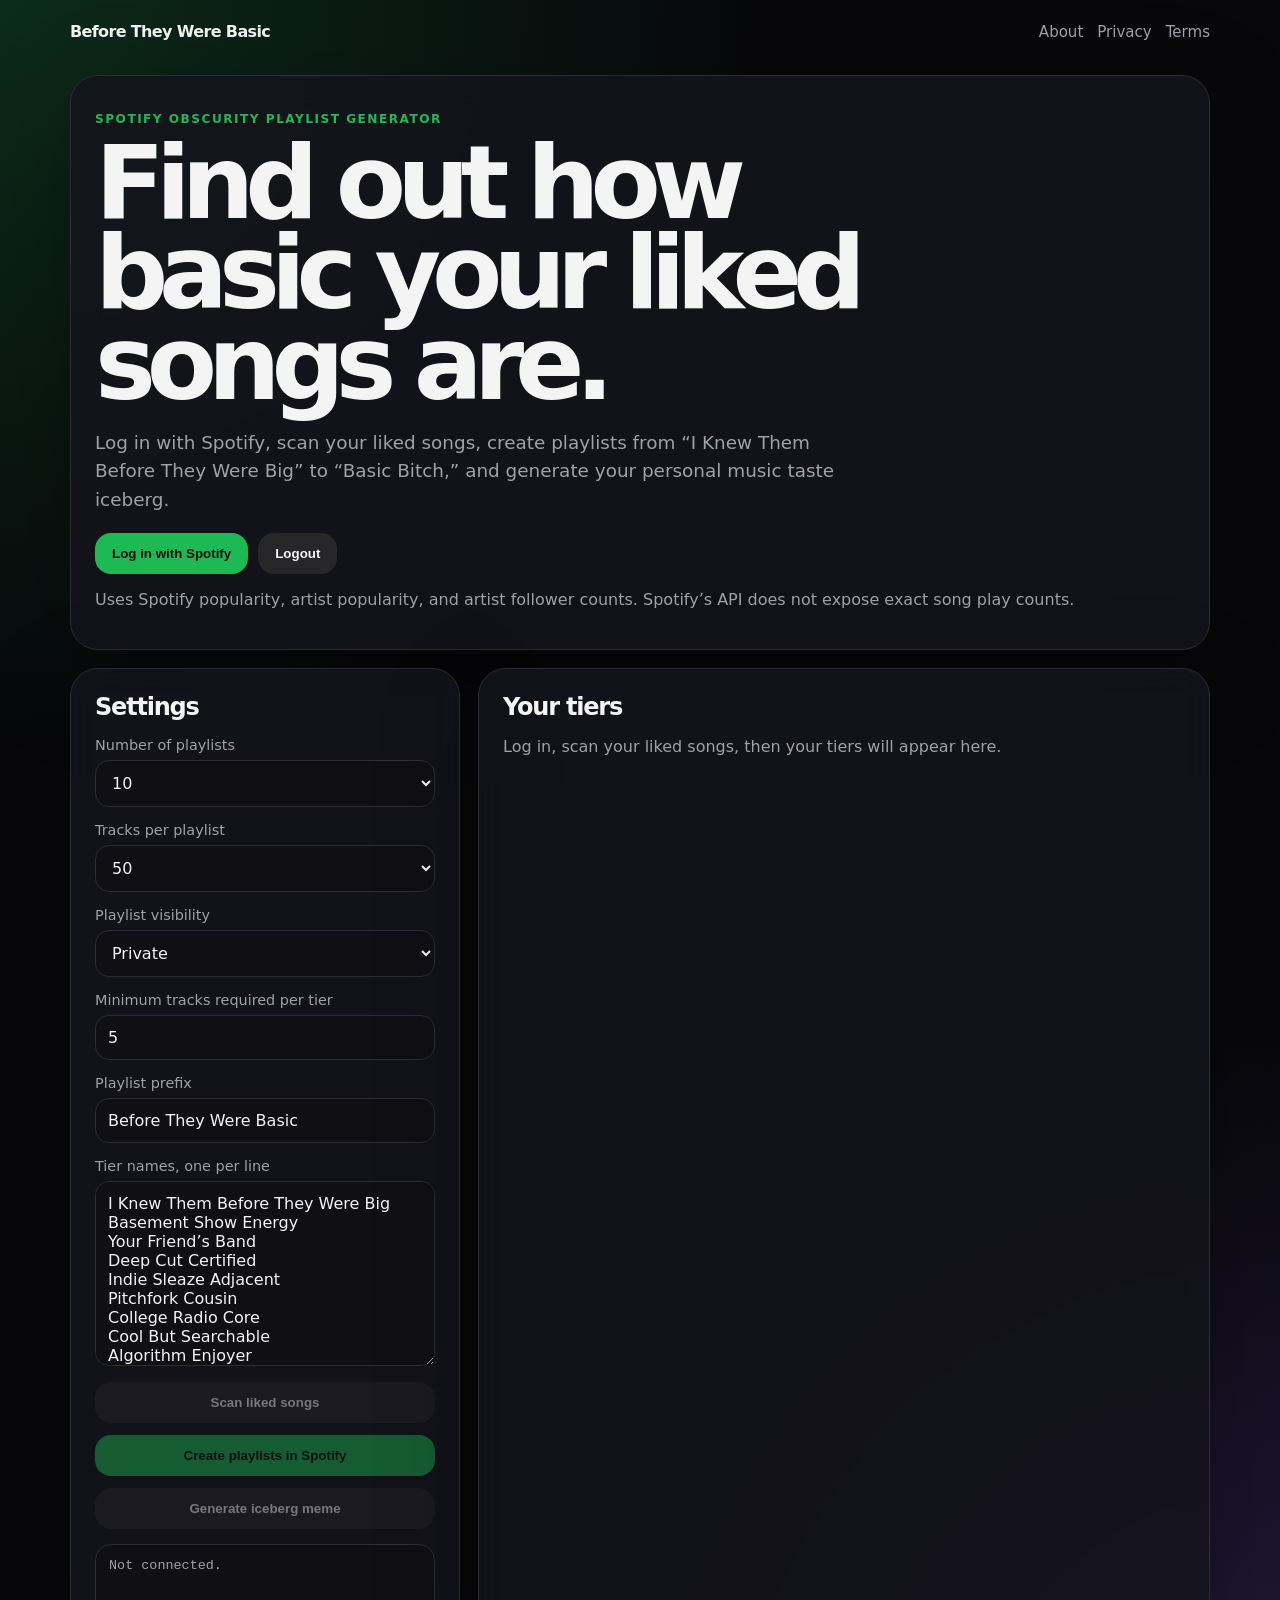
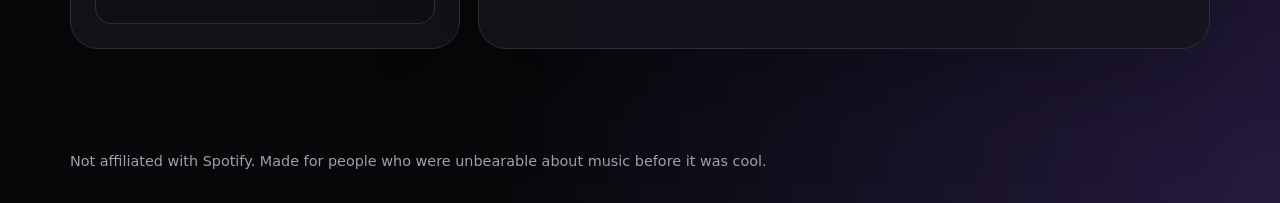
<file: index.html>
<!doctype html>
<html lang="en">
<head>
  <meta charset="utf-8" />
  <meta name="viewport" content="width=device-width, initial-scale=1" />
  <title>Before They Were Basic</title>
  <link rel="stylesheet" href="./styles.css" />
</head>
<body>
  <header class="nav">
    <a class="brand" href="./index.html">Before They Were Basic</a>
    <nav>
      <a href="./about.html">About</a>
      <a href="./privacy.html">Privacy</a>
      <a href="./terms.html">Terms</a>
    </nav>
  </header>

  <main class="shell">
    <section class="hero card">
      <p class="eyebrow">Spotify obscurity playlist generator</p>
      <h1>Find out how basic your liked songs are.</h1>
      <p class="lead">Log in with Spotify, scan your liked songs, create playlists from “I Knew Them Before They Were Big” to “Basic Bitch,” and generate your personal music taste iceberg.</p>
      <div class="actions">
        <button id="loginBtn">Log in with Spotify</button>
        <button id="logoutBtn" class="secondary">Logout</button>
      </div>
      <p class="fineprint">Uses Spotify popularity, artist popularity, and artist follower counts. Spotify’s API does not expose exact song play counts.</p>
    </section>

    <section class="grid">
      <aside class="card controls">
        <h2>Settings</h2>

        <label for="tierCount">Number of playlists</label>
        <select id="tierCount">
          <option value="3">3</option>
          <option value="5">5</option>
          <option value="10" selected>10</option>
        </select>

        <label for="tracksPerPlaylist">Tracks per playlist</label>
        <select id="tracksPerPlaylist">
          <option value="25">25</option>
          <option value="50" selected>50</option>
          <option value="100">100</option>
        </select>

        <label for="visibility">Playlist visibility</label>
        <select id="visibility">
          <option value="private" selected>Private</option>
          <option value="public">Public</option>
        </select>

        <label for="minTracksPerTier">Minimum tracks required per tier</label>
        <input id="minTracksPerTier" type="number" min="1" value="5" />

        <label for="playlistPrefix">Playlist prefix</label>
        <input id="playlistPrefix" value="Before They Were Basic" />

        <label for="playlistNames">Tier names, one per line</label>
        <textarea id="playlistNames">I Knew Them Before They Were Big
Basement Show Energy
Your Friend’s Band
Deep Cut Certified
Indie Sleaze Adjacent
Pitchfork Cousin
College Radio Core
Cool But Searchable
Algorithm Enjoyer
Basic Bitch</textarea>

        <button id="scanBtn" class="secondary" disabled>Scan liked songs</button>
        <button id="createBtn" disabled>Create playlists in Spotify</button>
        <button id="icebergBtn" class="secondary" disabled>Generate iceberg meme</button>
        <a id="downloadIceberg" class="download hidden" download="before-they-were-basic-iceberg.png">Download iceberg PNG</a>

        <div id="status" class="status">Not connected.</div>
      </aside>

      <section class="card output">
        <h2>Your tiers</h2>
        <div id="summary" class="summary">Log in, scan your liked songs, then your tiers will appear here.</div>
        <div id="preview"></div>
        <canvas id="icebergCanvas" width="1200" height="1600" class="hidden"></canvas>
      </section>
    </section>
  </main>

  <footer>
    <p>Not affiliated with Spotify. Made for people who were unbearable about music before it was cool.</p>
  </footer>

  <script src="./app.js"></script>
</body>
</html>
</file>
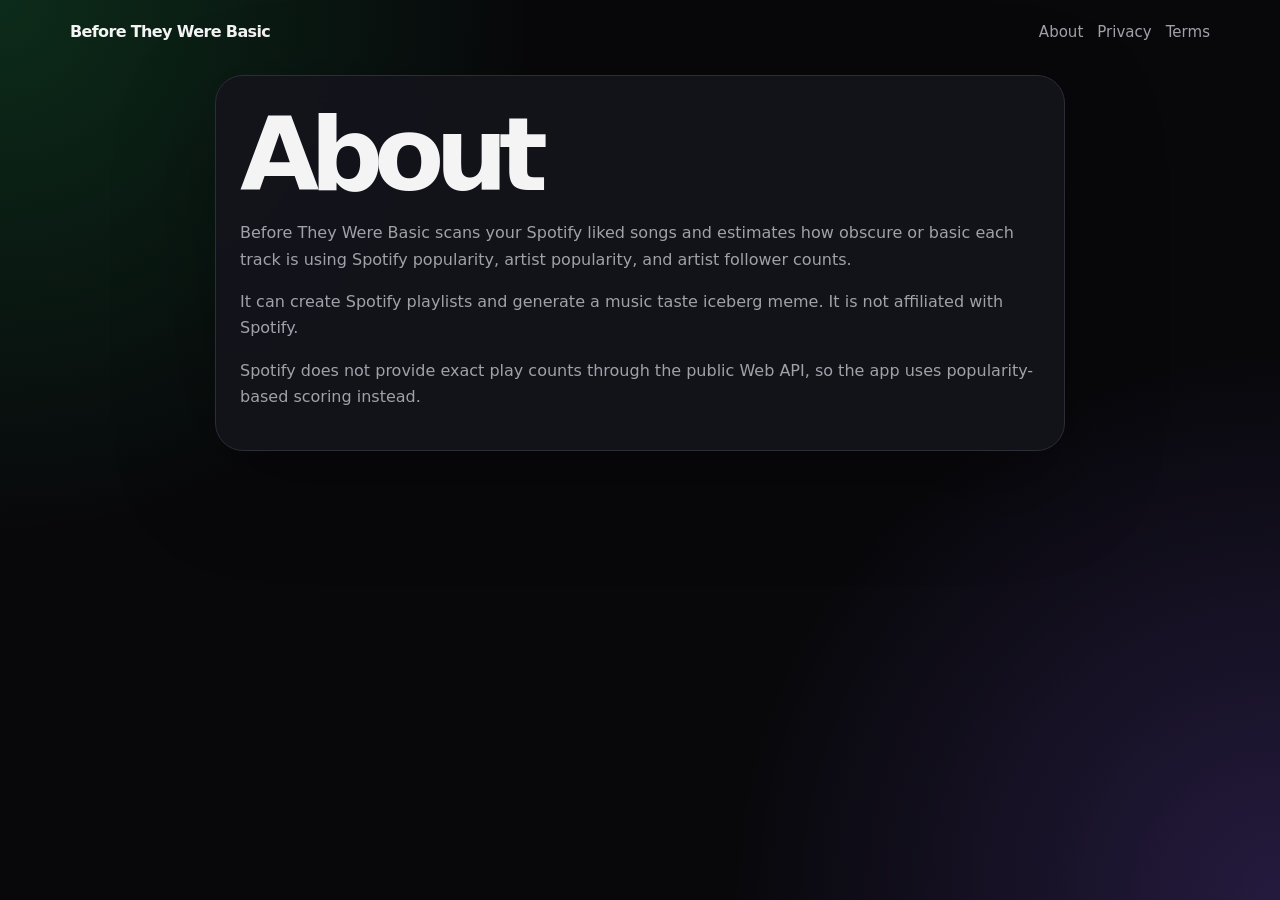
<file: about.html>
<!doctype html>
<html lang="en"><head><meta charset="utf-8"><meta name="viewport" content="width=device-width,initial-scale=1"><title>About | Before They Were Basic</title><link rel="stylesheet" href="./styles.css"></head>
<body><header class="nav"><a class="brand" href="./index.html">Before They Were Basic</a><nav><a href="./about.html">About</a><a href="./privacy.html">Privacy</a><a href="./terms.html">Terms</a></nav></header>
<main class="shell"><section class="card page"><h1>About</h1><p>Before They Were Basic scans your Spotify liked songs and estimates how obscure or basic each track is using Spotify popularity, artist popularity, and artist follower counts.</p><p>It can create Spotify playlists and generate a music taste iceberg meme. It is not affiliated with Spotify.</p><p>Spotify does not provide exact play counts through the public Web API, so the app uses popularity-based scoring instead.</p></section></main></body></html>
</file>
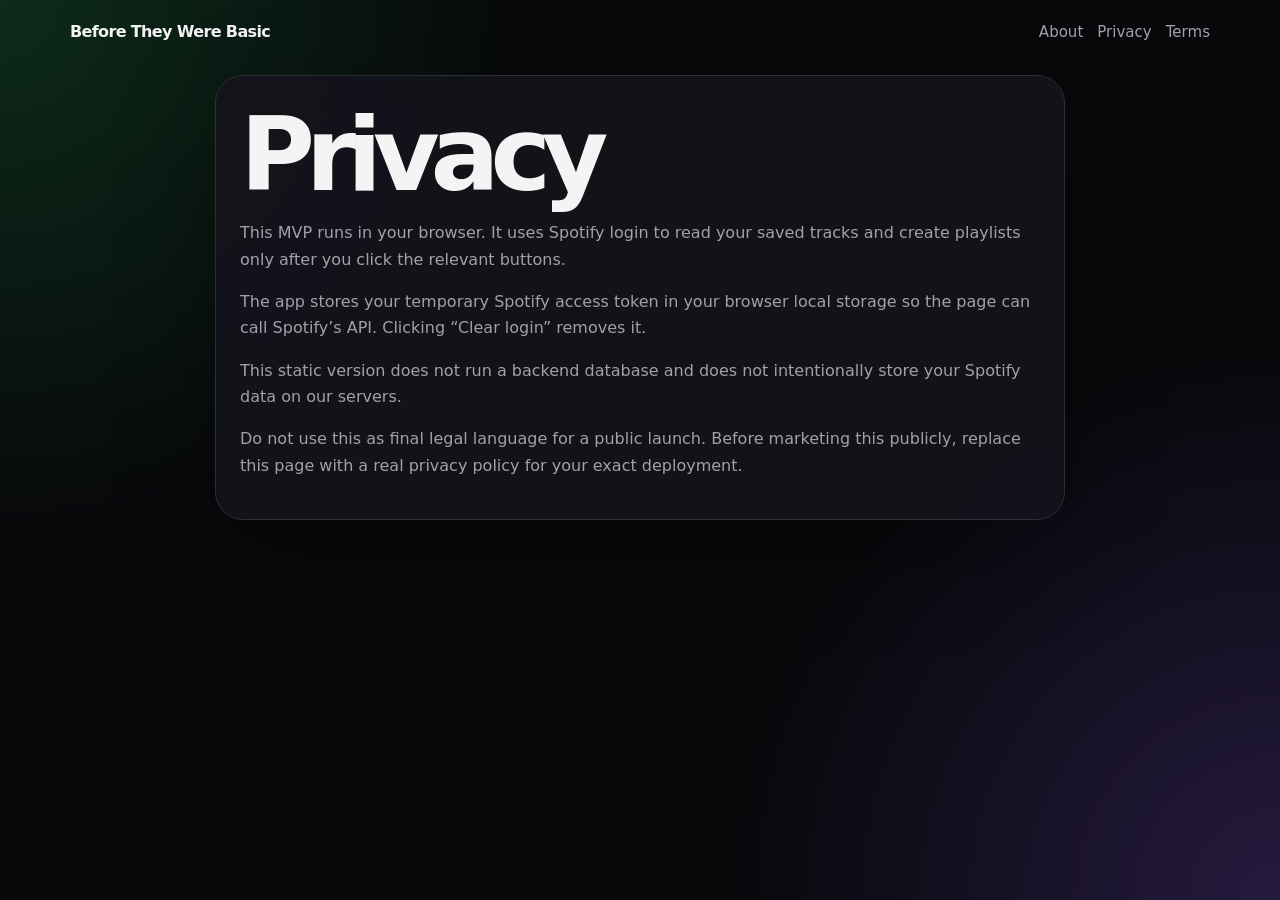
<file: privacy.html>
<!doctype html>
<html lang="en"><head><meta charset="utf-8"><meta name="viewport" content="width=device-width,initial-scale=1"><title>Privacy | Before They Were Basic</title><link rel="stylesheet" href="./styles.css"></head>
<body><header class="nav"><a class="brand" href="./index.html">Before They Were Basic</a><nav><a href="./about.html">About</a><a href="./privacy.html">Privacy</a><a href="./terms.html">Terms</a></nav></header>
<main class="shell"><section class="card page"><h1>Privacy</h1><p>This MVP runs in your browser. It uses Spotify login to read your saved tracks and create playlists only after you click the relevant buttons.</p><p>The app stores your temporary Spotify access token in your browser local storage so the page can call Spotify’s API. Clicking “Clear login” removes it.</p><p>This static version does not run a backend database and does not intentionally store your Spotify data on our servers.</p><p>Do not use this as final legal language for a public launch. Before marketing this publicly, replace this page with a real privacy policy for your exact deployment.</p></section></main></body></html>
</file>
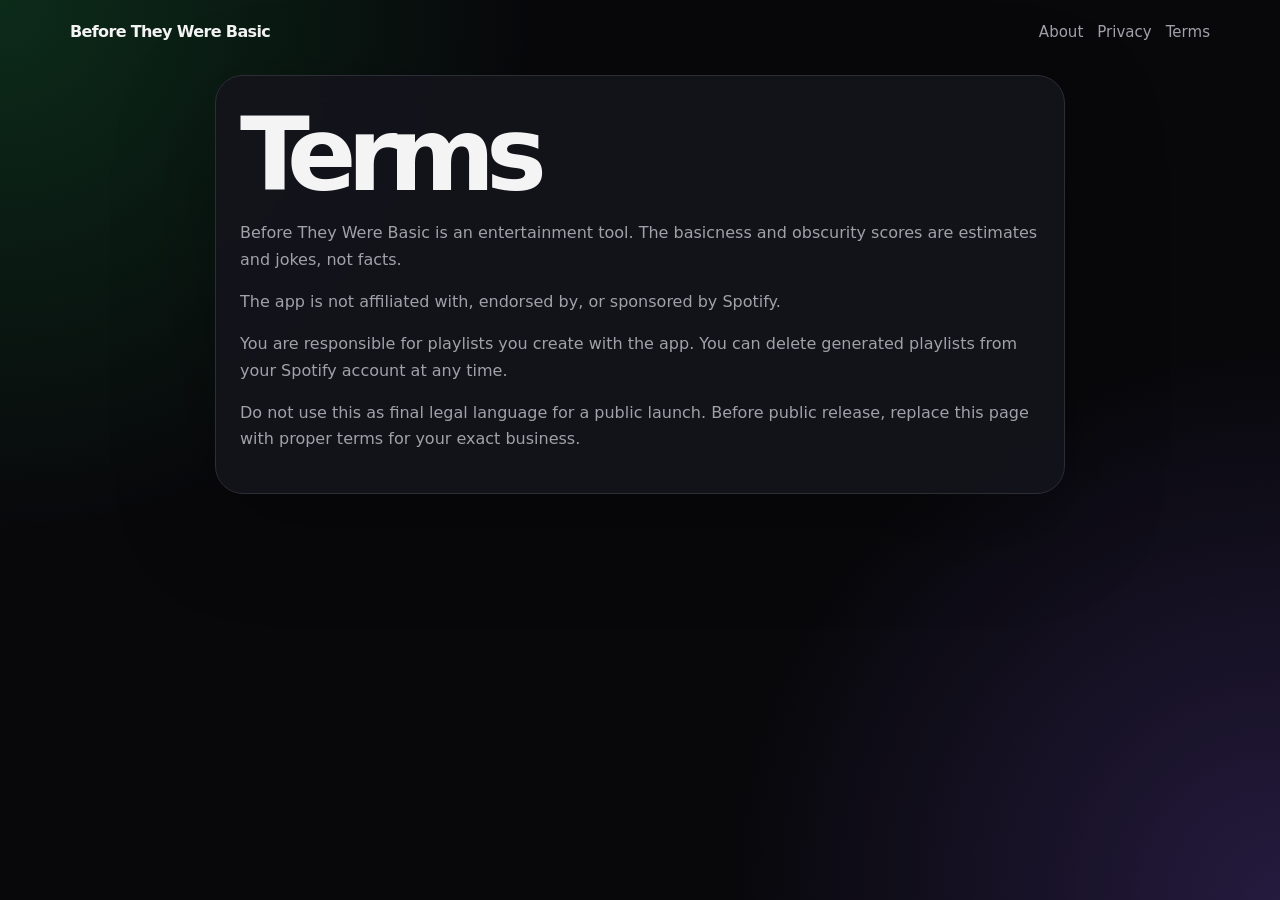
<file: terms.html>
<!doctype html>
<html lang="en"><head><meta charset="utf-8"><meta name="viewport" content="width=device-width,initial-scale=1"><title>Terms | Before They Were Basic</title><link rel="stylesheet" href="./styles.css"></head>
<body><header class="nav"><a class="brand" href="./index.html">Before They Were Basic</a><nav><a href="./about.html">About</a><a href="./privacy.html">Privacy</a><a href="./terms.html">Terms</a></nav></header>
<main class="shell"><section class="card page"><h1>Terms</h1><p>Before They Were Basic is an entertainment tool. The basicness and obscurity scores are estimates and jokes, not facts.</p><p>The app is not affiliated with, endorsed by, or sponsored by Spotify.</p><p>You are responsible for playlists you create with the app. You can delete generated playlists from your Spotify account at any time.</p><p>Do not use this as final legal language for a public launch. Before public release, replace this page with proper terms for your exact business.</p></section></main></body></html>
</file>
<file: styles.css>
:root {
  --bg: #08080b;
  --card: rgba(20, 20, 28, .86);
  --text: #f4f4f5;
  --muted: #a1a1aa;
  --border: #2d2d35;
  --accent: #1db954;
  --accent2: #8b5cf6;
}
* { box-sizing: border-box; }
body {
  margin: 0;
  min-height: 100vh;
  font-family: Inter, ui-sans-serif, system-ui, -apple-system, BlinkMacSystemFont, "Segoe UI", sans-serif;
  color: var(--text);
  background:
    radial-gradient(circle at top left, rgba(29,185,84,.20), transparent 34%),
    radial-gradient(circle at bottom right, rgba(139,92,246,.22), transparent 35%),
    var(--bg);
}
a { color: inherit; }
.nav {
  max-width: 1180px;
  margin: 0 auto;
  padding: 22px 20px;
  display: flex;
  justify-content: space-between;
  gap: 18px;
  align-items: center;
}
.brand { font-weight: 900; text-decoration: none; letter-spacing: -.04em; }
.nav nav { display: flex; gap: 14px; color: var(--muted); font-size: .94rem; }
.nav nav a { text-decoration: none; }
.shell { max-width: 1180px; margin: 0 auto; padding: 12px 20px 70px; }
.card {
  border: 1px solid var(--border);
  background: var(--card);
  border-radius: 28px;
  padding: 24px;
  box-shadow: 0 30px 100px rgba(0,0,0,.28);
  backdrop-filter: blur(16px);
}
.hero { margin-bottom: 18px; }
.eyebrow { color: var(--accent); font-weight: 800; text-transform: uppercase; letter-spacing: .12em; font-size: .76rem; }
h1 { font-size: clamp(2.7rem, 8vw, 6.4rem); line-height: .88; letter-spacing: -.09em; margin: 10px 0 20px; max-width: 920px; }
h2 { margin: 0 0 16px; letter-spacing: -.05em; }
.lead { font-size: 1.15rem; color: var(--muted); max-width: 760px; line-height: 1.55; }
.fineprint, footer, .summary { color: var(--muted); }
.actions { display: flex; gap: 10px; flex-wrap: wrap; margin-top: 18px; }
button, .download {
  border: 0;
  border-radius: 16px;
  padding: 13px 17px;
  background: var(--accent);
  color: #021006;
  font-weight: 900;
  cursor: pointer;
  text-decoration: none;
  text-align: center;
  display: inline-block;
}
button.secondary { background: #27272a; color: var(--text); }
button:disabled { opacity: .45; cursor: not-allowed; }
.grid { display: grid; grid-template-columns: 1fr; gap: 18px; }
@media (min-width: 920px) { .grid { grid-template-columns: 390px 1fr; } }
label { display: block; color: var(--muted); font-size: .9rem; margin: 15px 0 7px; }
input, select, textarea {
  width: 100%;
  border: 1px solid var(--border);
  border-radius: 14px;
  background: #0f0f14;
  color: var(--text);
  padding: 12px;
  font: inherit;
}
textarea { min-height: 185px; resize: vertical; }
.controls button, .controls .download { width: 100%; margin-top: 12px; }
.status {
  white-space: pre-wrap;
  background: #0f0f14;
  color: var(--muted);
  border: 1px solid var(--border);
  border-radius: 16px;
  padding: 13px;
  margin-top: 15px;
  min-height: 80px;
  font-family: ui-monospace, SFMono-Regular, Menlo, monospace;
  font-size: .84rem;
}
.tier { border: 1px solid var(--border); border-radius: 20px; padding: 16px; margin-top: 14px; background: rgba(255,255,255,.03); }
.tierTop { display: flex; justify-content: space-between; gap: 12px; align-items: baseline; }
.tier h3 { margin: 0; letter-spacing: -.04em; }
.tierTop span, .tier p, .tier em { color: var(--muted); font-style: normal; }
.tier ol { margin-bottom: 0; color: var(--muted); line-height: 1.6; padding-left: 22px; }
.tier a { color: var(--text); text-decoration: none; }
canvas { width: 100%; max-width: 760px; display: block; border-radius: 24px; margin: 18px auto 0; border: 1px solid var(--border); }
.hidden { display: none !important; }
footer { max-width: 1180px; margin: 0 auto; padding: 20px; font-size: .9rem; }
.page { max-width: 850px; margin: 0 auto; }
.page p, .page li { color: var(--muted); line-height: 1.65; }
</file>
